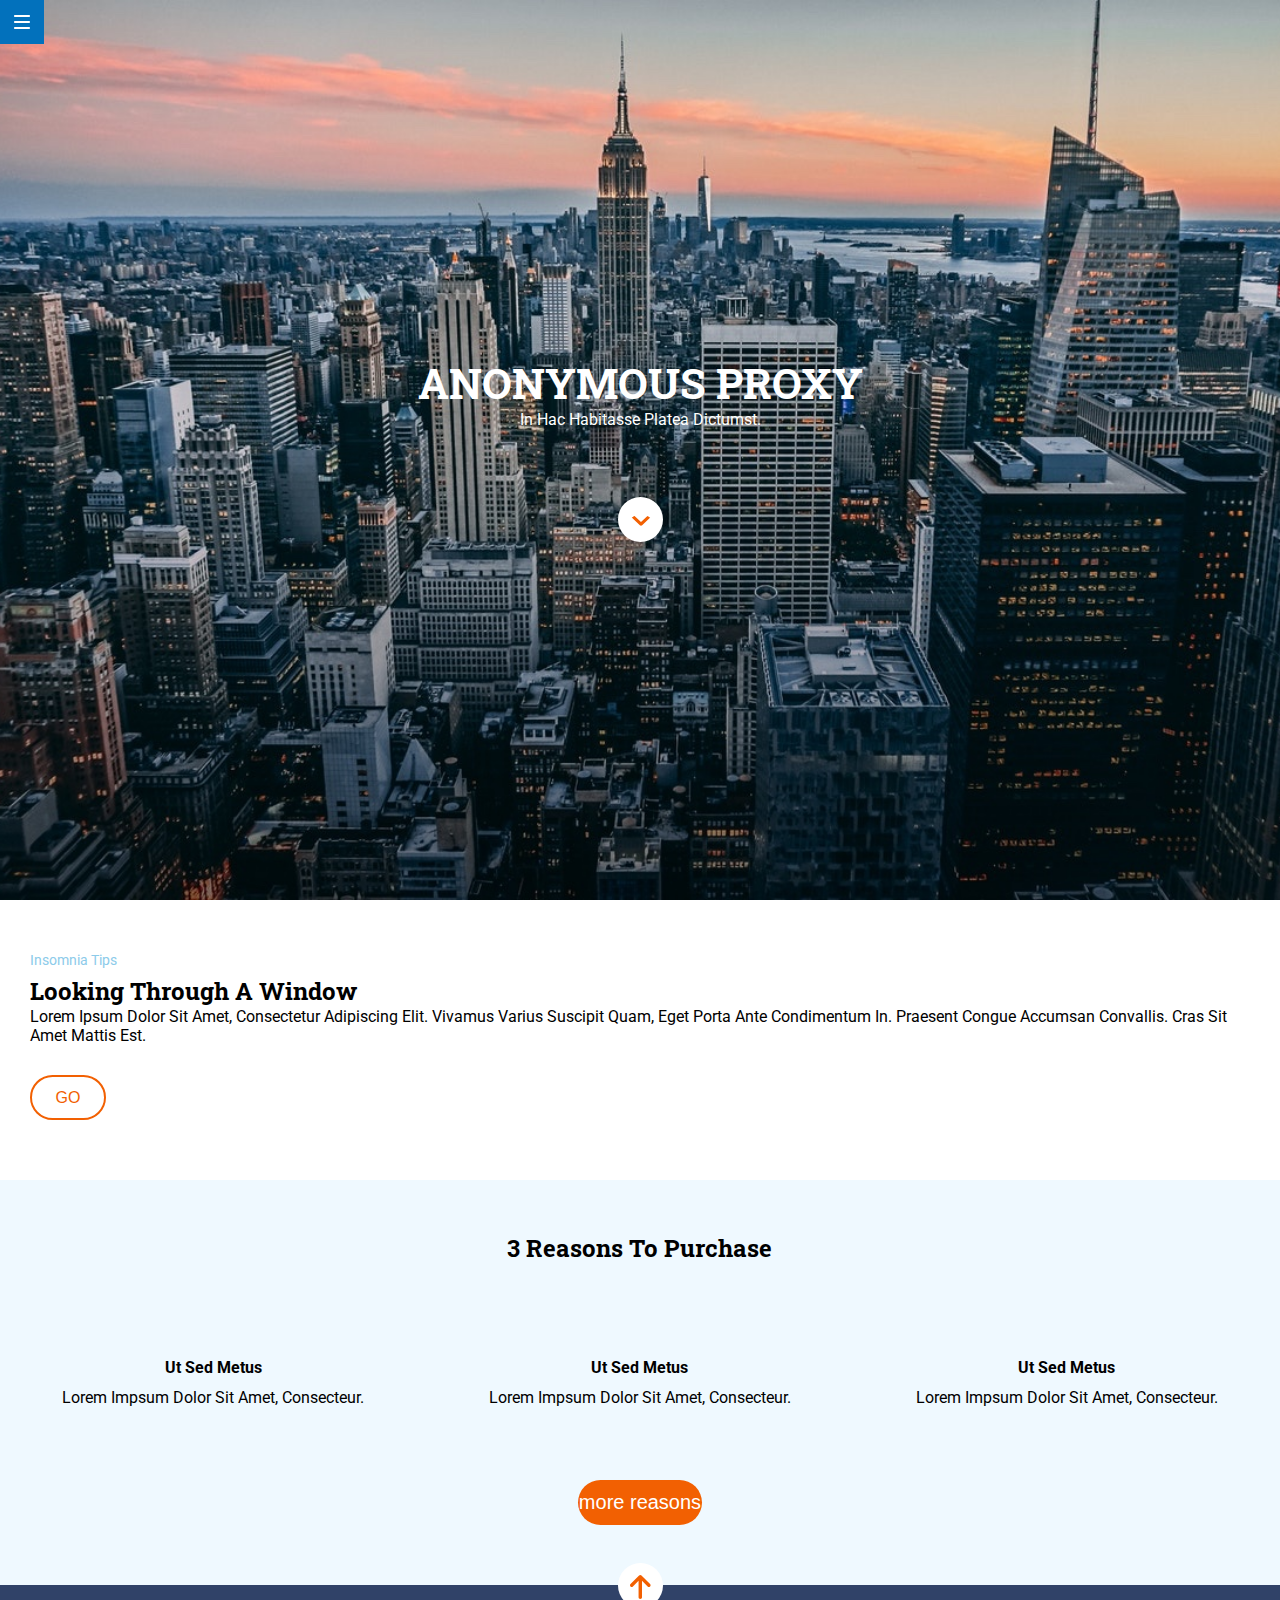
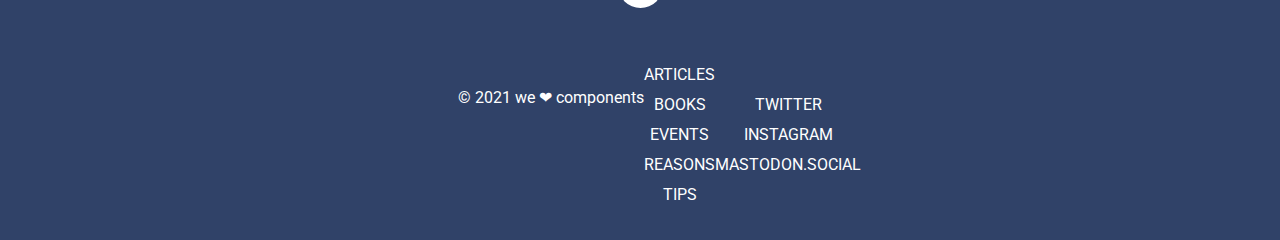
<file: docs/index.html>
<!DOCTYPE html>
<html lang="es">

<head>
  <meta charset="UTF-8" />
  <meta name="viewport" content="width=device-width, initial-scale=1" />
  <title>Anonymous Proxy</title>
  <link rel="stylesheet" href="./assets/css/main.css">
  <link rel="preconnect" href="https://fonts.gstatic.com">
  <link href="https://fonts.googleapis.com/css2?family=Roboto+Slab:wght@700&family=Roboto:wght@400;500&display=swap"
    rel="stylesheet">
</head>

<body>
  <div class="page">

    <header class="header" id="go-up">
      <menu class="icon-menu"> <a href="https://adalab.es/">
          <img src="./assets/images/ico-menu.svg" alt="menu"></a>
      </menu>

    </header>
    <div class="hero">
        <div class="text__hero">
            <h1 class="hero__title"> anonymous proxy </h1>

            <h class="hero__claim"> In hac habitasse platea dictumst.</h2>
        </div>
        <a class="gosection" href="#gosection">
            <img class="ico-scroll" src="./assets/images/ico-scroll-down.svg">
        </a>
        
    </div>
    <main class="main">
        <section class="section1">
            <article>
                <small class="insomnia">insomnia tips</small>

                <h3 class="titlessect"> looking through a window</h3>
                <p class="ps1">
                    Lorem ipsum dolor sit amet, consectetur adipiscing elit. Vivamus varius suscipit quam, eget
                    porta ante condimentum in. Praesent congue accumsan convallis. Cras sit amet mattis est.</p>

                <button class="buttongo">go</button>
            </article>
        </section>

        <section class="section2" id="gosection">

            <h3 class="titlessect"> 3 reasons to purchase</h3>
            <article class="sect2-1">
                <h4> ut sed metus</h4>
                <p>Lorem impsum dolor sit amet, consecteur.</p>
            </article>
            <article class="sect2-2">
                <h4> ut sed metus</h4>
                <p>Lorem impsum dolor sit amet, consecteur.</p>
            </article>

            <article class="sect2-3">
                <h4> ut sed metus</h4>
                <p>Lorem impsum dolor sit amet, consecteur.</p>
            </article>
            <button class="buttonmore"> more reasons</button>
        </section>

    </main>
    <footer class="footer">
      <div class="footer__ico">
        <a class="footer__icoclick" href="#go-up" alt="go to the menu">
          <img class="footer__icoimg" src="./assets/images/ico-arrow.svg"></a>
        </div>

        <div class="container0">

          <nav class="navf1">
            <ul class="navlinks"><a class="links" href="https://adalab.es/">
                <li>articles</li>
                <li>books</li>
                <li>events</li>
                <li>reasons</li>
                <li>tips</li>
            </ul>
          </nav>


          <nav class="navf2">
            <ul class="navlinks">
              <li class="links" href="https://twitter.com/Adalab_Digital" target="_blank"> twitter
              </li>
              <li class="links" href="https://www.instagram.com/adalab_digital" target="_blank"> instagram
              </li>
              <li class="links" href="https://adalab.es" target="_blank"> mastodon.social
              </li> </a>
            </ul>

          </nav>

          <small class="copy">
            &copy 2021
            we ❤︎ components </small>
        </div>
        
    </footer>
  </div>




</body>

</html>
</file>
<file: docs/assets/css/main.css>
*{box-sizing:border-box;margin:0;padding:0;font-size:16px}.icon-menu{display:block;position:fixed;width:44px;height:44px;margin-top:0;padding:15px 14px;background-color:#0271bc;z-index:2}.footer{background-color:#304268;color:#fff;font-family:"Roboto",sans-serif;text-transform:uppercase;padding-top:45px;padding-bottom:30px;padding-right:39px;padding-left:39px;display:flex;flex-direction:column;text-align:center;align-items:center;position:relative}.footer__ico{position:absolute;top:-22.5px;background-color:#fff;width:45px;height:45px;border-radius:50%}.footer__icoimg{display:block;margin:auto;transform:translatey(50%);transition:transform ease 2s}.footer__icoimg:hover{transform:translate(0, -70%)}.container0{display:flex;flex-direction:column;justify-content:center;align-items:center}@media all and (min-width: 768px){.container0{display:flex;flex-direction:row;justify-content:space-between}}.links{color:#fff;list-style:none;text-decoration:none;display:flex;flex-direction:column;justify-content:center;align-items:center;line-height:30px}@media all and (min-width: 768px){.links{justify-content:center;align-items:center}}.navlinks{margin-top:30px;line-height:20px}.copy{text-transform:lowercase;display:flex;justify-content:center;align-items:center;flex-direction:column;margin-top:30px;margin-bottom:75px}@media all and (min-width: 768px){.copy{margin-left:39px;order:-1}}.hero{background-image:url("../images/cover.jpg");background-size:cover;background-position:center;color:#fff;height:100vh;display:flex;flex-direction:column;justify-content:center;text-align:center;align-items:center}.hero__title{text-transform:uppercase;font-family:"Roboto Slab",serif;font-size:2.625rem}.hero__claim{text-transform:capitalize;font-family:"Roboto",sans-serif}.ico-scroll{width:45px;height:45px;padding:18px 12px 15.3px 13px;background-color:#ffffff;border-radius:22.5px;margin:151px, 149px;margin-top:68px;transition:transform ease 1s}.ico-scroll:hover{transform:translate(0, 100%)}.titlessect{font-size:1.5rem;font-family:"Roboto Slab",serif}.insomnia{color:#8ccbea;font-size:.875rem;line-height:30px}.section1{font-family:"Roboto",sans-serif;text-transform:capitalize;margin:15px;display:flex;flex-direction:column;align-items:flex-start;padding-top:30px;padding-left:15px;padding-right:15px;padding-bottom:45x}.section2{font-family:"Roboto",sans-serif;text-transform:capitalize;background-color:#eff9ff;text-decoration:none;font-size:1.125rem;text-align:center;align-items:center;line-height:20px;display:grid;grid-template-columns:1fr;grid-template-rows:1fr 1fr 1fr}.sect2-1,.sect2-2,.sect2-3{line-height:30px}.buttongo{text-transform:uppercase;color:#f26002;background-color:#fff;width:76px;height:45px;margin-top:30px;margin-bottom:45px;border-radius:22.5px;border:solid 2px #f26002;transition:background-color 0.2s}.buttongo:hover{background-color:blue}.buttonmore{background-color:#f26002;color:#fff;font-size:1.25rem;width:124px;height:45px;border-radius:22.5px;border:transparent;margin-left:auto;margin-right:auto;margin-top:30px;margin-bottom:60px;transition:-webkit-text-decoration 0.8s;transition:text-decoration 0.8s;transition:text-decoration 0.8s, -webkit-text-decoration 0.8s}.buttonmore:hover{color:blue}@media (min-width: 768px){.section2{grid-template-columns:1fr 1fr 1fr;grid-template-rows:1fr 1fr 1fr}.titlessect{grid-column:2/3;grid-row:span 1}.sect2-1{grid-row:2/3;grid-column:span 1}.sect2-2{grid-row:2/3;grid-column:span 1}.sect2-3{grid-row:2/3;grid-column:span 1}.buttonmore{grid-column:2/3;grid-row:3/4}}
</file>
